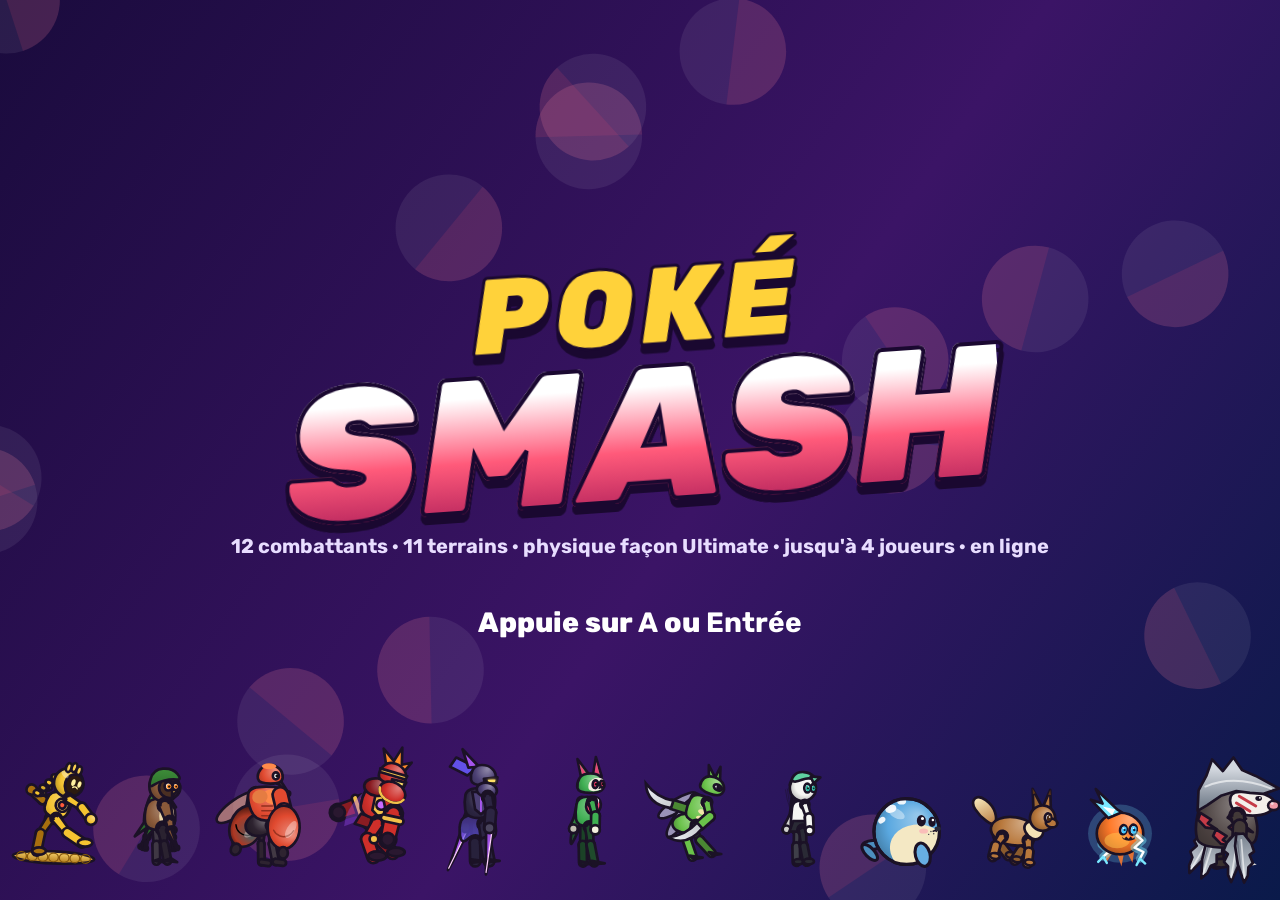
<file: index.html>
<!doctype html>
<html lang="fr">
<head>
  <meta charset="utf-8">
  <meta name="viewport" content="width=device-width,initial-scale=1,viewport-fit=cover">
  <title>Poké Smash</title>
  <link rel="preconnect" href="https://fonts.googleapis.com">
  <link href="https://fonts.googleapis.com/css2?family=Rubik:ital,wght@0,500;0,700;0,800;0,900;1,800;1,900&display=swap" rel="stylesheet">
  <link rel="stylesheet" href="css/style.css">
</head>
<body>
  <canvas id="game"></canvas>
  <div id="ui"></div>
  <div id="toast"></div>

  <script src="js/util.js"></script>
  <script src="js/input.js"></script>
  <script src="musique/musiques.js"></script>
  <script src="js/audio.js"></script>
  <script src="js/anim.js"></script>
  <script src="js/sim/fighter.js"></script>
  <script src="js/sim/combat.js"></script>
  <script src="js/sim/moves.js"></script>
  <script src="js/sim/sim.js"></script>
  <script src="js/stages.js"></script>
  <script src="js/stages-pokemon.js"></script>
  <script src="js/stages-koraidon.js"></script>
  <script src="js/stages-wailord.js"></script>
  <script src="js/stages-colonnes.js"></script>
  <script src="js/stages-oyacata.js"></script>
  <script src="js/render/draw.js"></script>
  <script src="js/render/render.js"></script>
  <script src="js/render3d/modeles.js"></script>
  <script src="js/portraits.js"></script>
  <script src="js/chars/gromago.js"></script>
  <script src="js/chars/archeduc.js"></script>
  <script src="js/chars/mouscoto.js"></script>
  <script src="js/chars/armarouge.js"></script>
  <script src="js/chars/malvalame.js"></script>
  <script src="js/chars/miascarade.js"></script>
  <script src="js/chars/insecateur.js"></script>
  <script src="js/chars/meloetta.js"></script>
  <script src="js/chars/obalie.js"></script>
  <script src="js/chars/evoli.js"></script>
  <script src="js/chars/motisma.js"></script>
  <script src="js/chars/minotaupe.js"></script>
  <script src="js/ai.js"></script>
  <script src="js/net.js"></script>
  <script src="js/replay.js"></script>
  <script src="js/ui.js"></script>
  <script src="js/main.js"></script>
  <script type="importmap">{"imports":{"three":"./js/vendor/three/three.module.js","three/addons/":"./js/vendor/three/addons/"}}</script>
  <script type="module" src="js/render3d/r3d.js"></script>
</body>
</html>
</file>
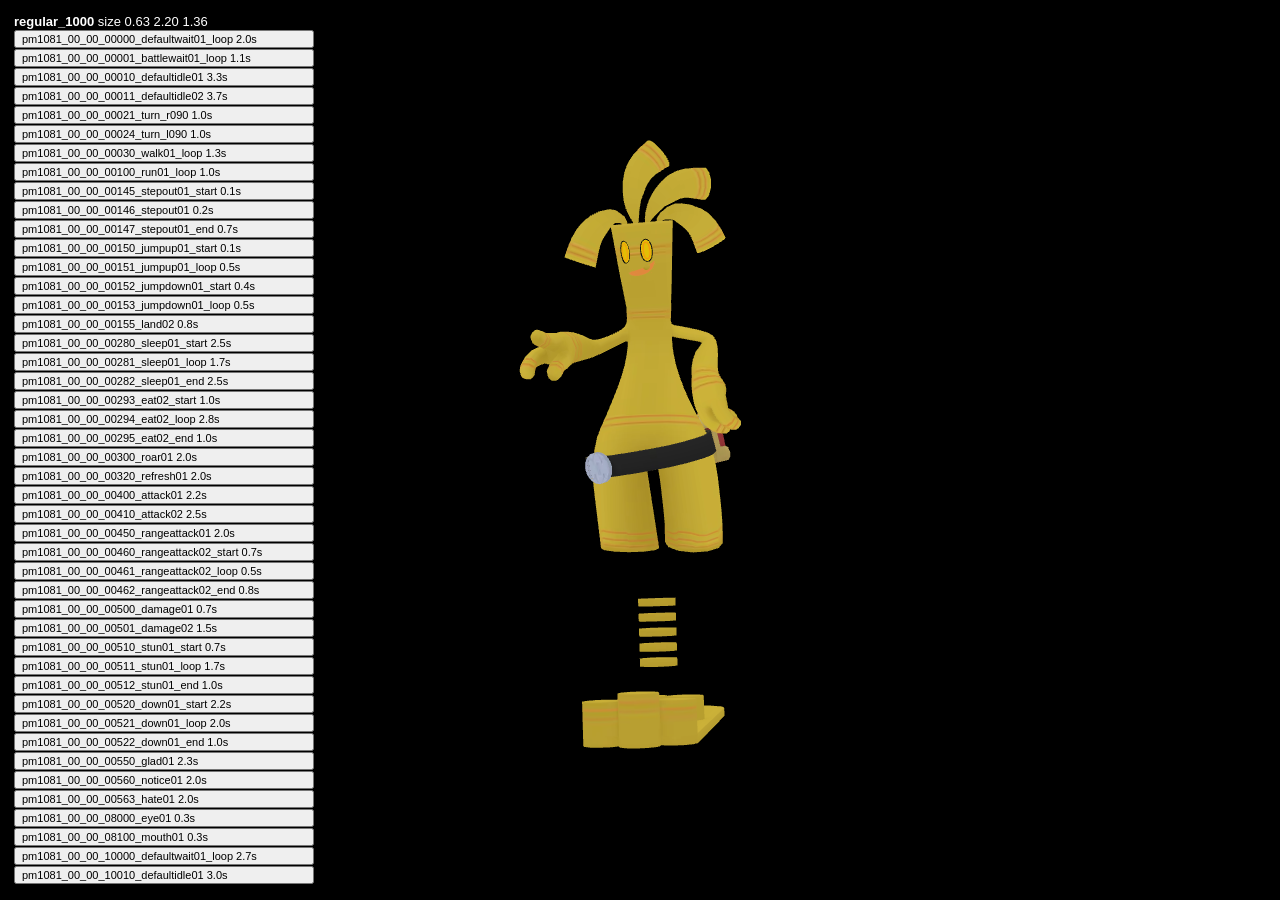
<file: outils/viewer3d.html>
<!doctype html>
<html lang="fr"><head><meta charset="utf-8"><title>Visionneuse 3D</title>
<style>body{margin:0;background:#2a3040;color:#fff;font:13px sans-serif;overflow:hidden}#ui{position:absolute;left:8px;top:8px;max-height:96vh;overflow:auto;background:#0008;padding:6px;width:300px}button{display:block;width:100%;text-align:left;font-size:11px;margin:1px 0}</style>
<script type="importmap">{"imports":{"three":"../js/vendor/three/three.module.js","three/addons/":"../js/vendor/three/addons/"}}</script>
</head><body><div id="ui"></div>
<script type="module">
import * as THREE from 'three';
import { GLTFLoader } from 'three/addons/loaders/GLTFLoader.js';
import { DRACOLoader } from 'three/addons/loaders/DRACOLoader.js';
const q = new URLSearchParams(location.search);
const file = q.get('m') || 'regular_1000';
const renderer = new THREE.WebGLRenderer({ antialias: true, preserveDrawingBuffer: true });
renderer.setSize(innerWidth, innerHeight); renderer.setPixelRatio(devicePixelRatio);
renderer.outputColorSpace = THREE.SRGBColorSpace;
document.body.appendChild(renderer.domElement);
const scene = new THREE.Scene();
const cam = new THREE.PerspectiveCamera(30, innerWidth / innerHeight, 0.01, 1000);
scene.add(new THREE.HemisphereLight(0xffffff, 0x445566, 1.6));
const sun = new THREE.DirectionalLight(0xffffff, 2.2); sun.position.set(3, 5, 4); scene.add(sun);
const dl = new DRACOLoader().setDecoderPath('../js/vendor/three/addons/libs/draco/');
const loader = new GLTFLoader().setDRACOLoader(dl);
const clock = new THREE.Clock();
let mixer, model;
window.V = { THREE, scene, cam };
loader.load('../modeles/sources/' + file + '.glb', (g) => {
  model = g.scene; scene.add(model); window.V.gltf = g; window.V.model = model;
  model.traverse((o) => { if (o.isMesh && /lod[1-9]|shadow/i.test(o.name)) o.visible = false; });
  const box = new THREE.Box3().setFromObject(model); const sz = box.getSize(new THREE.Vector3()), c = box.getCenter(new THREE.Vector3());
  const h = Math.max(sz.x, sz.y, sz.z);
  cam.position.set(c.x + h * 0.6, c.y + h * 0.2, c.z + h * 2.6); cam.lookAt(c);
  mixer = new THREE.AnimationMixer(model);
  const ui = document.getElementById('ui');
  ui.innerHTML = `<b>${file}</b> size ${sz.x.toFixed(2)} ${sz.y.toFixed(2)} ${sz.z.toFixed(2)}<br>`;
  g.animations.forEach((a, i) => {
    const b = document.createElement('button'); b.textContent = a.name.replace(/^.*?\|/, '') + ' ' + a.duration.toFixed(1) + 's';
    b.onclick = () => { mixer.stopAllAction(); mixer.clipAction(a).play(); }; ui.appendChild(b);
  });
  const pick = q.get('a'); const def = g.animations.find((a) => pick ? a.name.includes(pick) : /battlewait01|wait/.test(a.name)) || g.animations[0];
  if (def) mixer.clipAction(def).play();
});
// planche : V.sheet([[motif du clip, [fractions]]...]) -> grille d'images (capture)
window.V.sheet = (rows, cw = 150) => {
  const g = window.V.gltf, n = Math.max(...rows.map((r) => r[1].length));
  let ov = document.getElementById('ov'); if (!ov) { ov = document.createElement('canvas'); ov.id = 'ov'; ov.style.cssText = 'position:fixed;left:0;top:0;z-index:9;background:#2a3040'; document.body.appendChild(ov); }
  ov.width = n * cw; ov.height = rows.length * cw; const o = ov.getContext('2d'); o.fillStyle = '#2a3040'; o.fillRect(0, 0, ov.width, ov.height);
  rows.forEach(([pat, ts], r) => {
    const clip = g.animations.find((a) => a.name.includes(pat)); if (!clip) return;
    ts.forEach((t, i) => {
      mixer.stopAllAction(); const a = mixer.clipAction(clip); a.reset().play(); a.time = t * clip.duration; mixer.update(0);
      renderer.render(scene, cam);
      const c = renderer.domElement, s = Math.min(c.width, c.height);
      o.drawImage(c, (c.width - s) / 2, (c.height - s) / 2, s, s, i * cw, r * cw, cw, cw);
      o.fillStyle = '#fff'; o.font = '11px sans-serif'; o.fillText(pat.slice(-18) + ' ' + t, i * cw + 3, r * cw + 12);
    });
  });
  return ov.width + 'x' + ov.height;
};
window.V.side = () => { const b = new THREE.Box3().setFromObject(model); const c = b.getCenter(new THREE.Vector3()), h = b.getSize(new THREE.Vector3()).y; cam.position.set(c.x + h * 2.2, c.y + h * 0.15, c.z + h * 1.3); cam.lookAt(c); };
(function loop() { requestAnimationFrame(loop); const dt = clock.getDelta(); if (mixer) mixer.update(dt); renderer.render(scene, cam); })();
</script></body></html>
</file>
<file: css/style.css>
:root {
  --bg: #0d0820;
  --panel: rgba(20, 12, 48, 0.86);
  --panel2: rgba(40, 24, 90, 0.9);
  --ink: #ffffff;
  --muted: #c9c2ea;
  --gold: #ffd23a;
  --radius: 16px;
  font-family: 'Rubik', system-ui, -apple-system, 'Segoe UI', sans-serif;
}
* { box-sizing: border-box; }
html, body { margin: 0; height: 100%; overflow: hidden; background: var(--bg); color: var(--ink); user-select: none; -webkit-user-select: none; }
#game { position: fixed; inset: 0; width: 100vw; height: 100vh; display: block; }
#ui { position: fixed; inset: 0; pointer-events: none; }
#ui > * { pointer-events: auto; }
#toast { position: fixed; left: 50%; bottom: 24px; transform: translateX(-50%); background: rgba(0,0,0,0.85); color: #fff; padding: 10px 18px; border-radius: 12px; font-weight: 700; opacity: 0; transition: opacity .25s; pointer-events: none; z-index: 50; max-width: 90vw; text-align: center; }
#toast.on { opacity: 1; }
button { font-family: inherit; }

.screen { position: absolute; inset: 0; display: flex; flex-direction: column; align-items: center; justify-content: center; gap: 18px; padding: 16px; overflow: auto; }
.screen-title { font-size: clamp(28px, 5vw, 56px); font-weight: 900; font-style: italic; margin: 0; text-shadow: 0 4px 0 #1a0830, 0 0 24px rgba(160,90,255,0.6); letter-spacing: 1px; }
.hint { color: var(--muted); font-size: 14px; text-align: center; opacity: 0.9; }

/* Logo */
.logo { display: flex; flex-direction: column; align-items: center; line-height: 0.85; transform: rotate(-4deg); filter: drop-shadow(0 8px 0 #1a0830); }
.logo-poke { font-size: clamp(40px, 9vw, 110px); font-weight: 900; font-style: italic; color: #ffd23a; -webkit-text-stroke: 3px #1a0830; letter-spacing: 4px; }
.logo-smash { font-size: clamp(60px, 15vw, 190px); font-weight: 900; font-style: italic; background: linear-gradient(180deg, #fff 20%, #ff5a7a 60%, #b0205a); -webkit-background-clip: text; background-clip: text; color: transparent; -webkit-text-stroke: 4px #1a0830; }
.logo.small { transform: rotate(-3deg) scale(0.55); margin-bottom: -40px; }
.title-screen .tagline { color: #e8ddff; font-weight: 700; font-size: clamp(13px, 1.8vw, 20px); text-align: center; }
.title-screen .press { margin-top: 30px; font-size: clamp(18px, 2.4vw, 28px); font-weight: 800; animation: blink 1.2s infinite; }
@keyframes blink { 50% { opacity: 0.35; } }

/* Menus */
.menu-list { display: flex; flex-direction: column; gap: 10px; width: min(560px, 92vw); }
.menu-item { display: flex; justify-content: space-between; align-items: center; gap: 12px; padding: 14px 20px; background: var(--panel); border: 3px solid rgba(255,255,255,0.18); border-radius: 14px; color: #fff; font-size: 20px; font-weight: 800; cursor: pointer; transform: skewX(-6deg); transition: transform .08s, background .08s, border-color .08s; text-align: left; }
.menu-item .mi-t { transform: skewX(6deg); }
.menu-item .mi-s { transform: skewX(6deg); font-size: 13px; font-weight: 600; color: var(--muted); text-align: right; }
.menu-item.sel { background: linear-gradient(90deg, #ff4a6a, #b03aff); border-color: #fff; transform: skewX(-6deg) scale(1.04); }
.menu-item.sel .mi-s { color: #fff; }
.menu-item.big { justify-content: center; font-size: 24px; min-width: 240px; }
.pad-menu .menu-item { padding: 9px 18px; font-size: 18px; }
.replay-list { max-height: 62vh; overflow-y: auto; padding: 8px 14px; }
.replay-list .menu-item { padding: 10px 18px; font-size: 18px; flex-shrink: 0; }
.pad-test { min-height: 44px; width: min(560px, 92vw); background: var(--panel); border-radius: 12px; padding: 10px 16px; font-weight: 700; text-align: center; color: #efe9ff; }
.pad-test b { color: var(--gold); }
.pads { position: absolute; bottom: 14px; left: 0; right: 0; text-align: center; color: #d8ceff; font-size: 13px; font-weight: 600; }

/* Commandes */
.controls-screen { justify-content: flex-start; padding-top: 30px; }
.ctl-grid { display: grid; grid-template-columns: repeat(auto-fit, minmax(300px, 1fr)); gap: 16px; width: min(1200px, 96vw); }
.ctl-card { background: var(--panel); border-radius: var(--radius); padding: 14px 18px; border: 2px solid rgba(255,255,255,0.12); }
.ctl-card h2 { margin: 0 0 10px; font-size: 18px; }
.ctl-card table { width: 100%; border-collapse: collapse; font-size: 14px; }
.ctl-card td { padding: 5px 4px; border-bottom: 1px solid rgba(255,255,255,0.08); vertical-align: top; }
.ctl-card td:first-child { font-weight: 800; color: var(--gold); white-space: nowrap; padding-right: 12px; }
.ctl-card ul { margin: 0; padding-left: 18px; font-size: 14px; line-height: 1.6; }

/* Sélection des persos */
.css-screen { justify-content: flex-start; gap: 10px; padding: 12px 16px 8px; }
.css-top { display: flex; justify-content: space-between; align-items: center; width: min(1400px, 98vw); }
.css-title { font-size: clamp(20px, 3vw, 34px); font-weight: 900; font-style: italic; text-shadow: 0 3px 0 #1a0830; }
.css-rules { background: var(--panel); padding: 6px 14px; border-radius: 10px; font-weight: 800; color: var(--gold); }
.css-grid { display: grid; grid-template-columns: repeat(5, 1fr); gap: 10px; width: min(1100px, 96vw); }
.char-card { position: relative; aspect-ratio: 1.25; border-radius: 12px; overflow: hidden; background: radial-gradient(circle at 50% 35%, color-mix(in srgb, var(--cc) 70%, white 10%), color-mix(in srgb, var(--cc) 35%, #120828) 70%); border: 3px solid rgba(255,255,255,0.2); cursor: pointer; transition: transform .08s; }
.char-card img { position: absolute; inset: 4% 8% 18%; width: 84%; height: 78%; object-fit: contain; filter: drop-shadow(0 4px 0 rgba(0,0,0,0.35)); }
.char-card .char-name { position: absolute; left: 0; right: 0; bottom: 0; padding: 4px 6px; background: rgba(10,4,30,0.8); font-weight: 900; font-size: clamp(11px, 1.3vw, 16px); text-align: center; text-transform: uppercase; letter-spacing: .5px; }
.char-card .char-random, .char-card .char-fallback { position: absolute; inset: 0 0 20%; display: grid; place-items: center; font-size: 64px; font-weight: 900; color: #fff; text-shadow: 0 4px 0 #1a0830; }
.char-card.hl { border-color: var(--hl); transform: scale(1.05); box-shadow: 0 0 0 3px var(--hl), 0 0 18px var(--hl); z-index: 2; }
.char-tokens { position: absolute; top: 4px; left: 4px; display: flex; gap: 3px; flex-wrap: wrap; }
.tok { font-size: 11px; font-weight: 900; padding: 2px 6px; border-radius: 8px; border: 2px solid #fff; color: #fff; text-shadow: 0 1px 0 #000; }
.css-desc { width: min(1100px, 96vw); min-height: 38px; background: var(--panel); border-radius: 10px; padding: 8px 14px; font-size: 14px; color: #efe9ff; }
.css-desc b { color: var(--gold); }
.css-panels { display: grid; grid-template-columns: repeat(4, 1fr); gap: 10px; width: min(1100px, 96vw); flex: 1; min-height: 150px; max-height: 250px; }
.panel { position: relative; border-radius: 14px; background: linear-gradient(160deg, color-mix(in srgb, var(--pc) 80%, black 5%), color-mix(in srgb, var(--pc) 30%, #0a0420)); border: 3px solid rgba(255,255,255,0.35); overflow: hidden; display: flex; flex-direction: column; }
.panel.empty { background: rgba(20,12,48,0.6); border-style: dashed; }
.panel.ready { border-color: #fff; box-shadow: 0 0 16px var(--pc); }
.panel-cv { width: 100%; flex: 1; min-height: 0; object-fit: contain; }
.panel-info { padding: 4px 10px 8px; background: rgba(0,0,0,0.35); }
.panel-name { font-weight: 900; font-size: 17px; text-transform: uppercase; font-style: italic; }
.panel-sub { font-size: 12px; font-weight: 600; color: #f3eeff; }
.panel-join { position: absolute; inset: 0; display: none; flex-direction: column; align-items: center; justify-content: center; gap: 10px; text-align: center; font-weight: 700; color: var(--muted); font-size: 14px; }
.panel.empty .panel-join { display: flex; }
.panel.empty .panel-info, .panel.empty .panel-cv { display: none; }
.btn-cpu, .panel-cpu button { background: rgba(255,255,255,0.15); border: 2px solid rgba(255,255,255,0.4); color: #fff; font-weight: 800; border-radius: 8px; padding: 4px 10px; cursor: pointer; }
.btn-cpu:hover, .panel-cpu button:hover { background: rgba(255,255,255,0.3); }
.panel-cpu { position: absolute; top: 6px; right: 6px; display: none; gap: 4px; align-items: center; font-weight: 900; font-size: 13px; }
.panel.cpu .panel-cpu { display: flex; }
.css-foot { display: flex; gap: 16px; flex-wrap: wrap; justify-content: center; font-size: 13px; color: var(--muted); }
.css-foot b { color: #fff; background: rgba(255,255,255,0.15); padding: 1px 6px; border-radius: 6px; }
.css-go { position: absolute; left: 0; right: 0; top: 46%; text-align: center; font-size: clamp(24px, 4vw, 48px); font-weight: 900; font-style: italic; background: linear-gradient(90deg, transparent, rgba(255,74,106,0.95), rgba(176,58,255,0.95), transparent); padding: 10px; transform: skewY(-3deg) scaleY(0); opacity: 0; transition: transform .15s, opacity .15s; pointer-events: none; text-shadow: 0 3px 0 #1a0830; }
.css-go.on { transform: skewY(-3deg) scaleY(1); opacity: 1; }

/* Stages */
.stage-grid { display: grid; grid-template-columns: repeat(4, 1fr); gap: 12px; width: min(1100px, 96vw, calc((100vh - 300px) * 2.37 + 36px)); } /* 3 rangées de 4 tiennent dans l'écran */
.stage-card { border-radius: 14px; overflow: hidden; border: 4px solid rgba(255,255,255,0.2); cursor: pointer; background: #120828; transition: transform .08s; }
.stage-card canvas { display: block; width: 100%; aspect-ratio: 16/9; }
.stage-card .stage-name { padding: 8px 12px; font-weight: 900; font-size: 18px; display: flex; flex-direction: column; }
.stage-card .stage-name small { font-weight: 600; font-size: 12px; color: var(--muted); }
.stage-card.sel { border-color: var(--gold); transform: scale(1.04); box-shadow: 0 0 22px rgba(255,210,58,0.6); }

/* Résultats */
.results-screen { background: rgba(8, 4, 24, 0.55); }
.res-win { display: flex; align-items: center; gap: 20px; background: linear-gradient(90deg, var(--wc), transparent); padding: 14px 40px 14px 14px; border-radius: 20px; }
.res-win img { width: clamp(120px, 18vw, 220px); height: clamp(120px, 18vw, 220px); object-fit: contain; filter: drop-shadow(0 6px 0 rgba(0,0,0,0.4)); }
.res-label { font-weight: 900; letter-spacing: 3px; color: var(--gold); }
.res-name { font-size: clamp(32px, 6vw, 72px); font-weight: 900; font-style: italic; text-shadow: 0 4px 0 #1a0830; }
.res-who { font-weight: 800; }
.res-table { width: min(900px, 96vw); background: var(--panel); border-radius: 14px; overflow: hidden; }
.res-row { display: grid; grid-template-columns: 50px 2fr 1fr 1.3fr 1.5fr 1.5fr; padding: 10px 16px; border-left: 8px solid var(--rc, transparent); font-weight: 700; align-items: center; }
.res-row.head { background: rgba(255,255,255,0.08); font-size: 12px; color: var(--muted); border-left-color: transparent; }
.res-row small { color: var(--muted); font-weight: 600; }

/* En ligne */
.join-screen .code-input { font-size: 56px; font-weight: 900; letter-spacing: 16px; text-align: center; width: min(420px, 90vw); padding: 12px; border-radius: 16px; border: 4px solid rgba(255,255,255,0.35); background: rgba(10,4,30,0.8); color: #fff; font-family: inherit; text-transform: uppercase; }
.net-head { display: flex; gap: 16px; align-items: center; width: min(1100px, 96vw); background: var(--panel); border-radius: 14px; padding: 10px 14px; }
.net-code { font-size: 34px; font-weight: 900; letter-spacing: 8px; color: var(--gold); }
.net-qr { width: 92px; height: 92px; background: #fff; border-radius: 8px; padding: 4px; flex: none; }
.net-qr img, .net-qr canvas { width: 100% !important; height: 100% !important; }
.net-info { flex: 1; display: flex; flex-direction: column; gap: 6px; font-size: 13px; }
.net-link { font-family: ui-monospace, monospace; background: rgba(0,0,0,0.35); padding: 4px 8px; border-radius: 6px; word-break: break-all; }
.net-peers { color: var(--muted); }
.net-btn { background: linear-gradient(90deg, #ff4a6a, #b03aff); border: none; color: #fff; font-weight: 800; padding: 8px 14px; border-radius: 10px; cursor: pointer; }

@media (max-width: 760px) {
  .css-grid { grid-template-columns: repeat(3, 1fr); }
  .css-panels { grid-template-columns: repeat(2, 1fr); max-height: none; }
  .stage-grid { grid-template-columns: repeat(2, 1fr); }
  .res-row { grid-template-columns: 30px 2fr 1fr 1fr; }
  .res-row span:nth-child(5), .res-row span:nth-child(6) { display: none; }
}
.net-tip { background: rgba(255, 210, 58, 0.14); border: 1px solid rgba(255, 210, 58, 0.5); border-radius: 8px; padding: 6px 10px; line-height: 1.4; }
.net-tip b { color: var(--gold); }

/* Diagnostic manette (Options > Boutons de la manette) */
.pad-diag { margin-top: 10px; max-width: min(900px, 94vw); font-size: 13px; line-height: 1.45; text-align: left; }
.pad-diag .pd-row { background: rgba(255,255,255,0.07); border-radius: 8px; padding: 6px 10px; margin-top: 6px; }
.pad-diag .pd-row.off { opacity: 0.5; }
.pad-diag .pd-ok { color: #7dffa0; font-weight: 800; }
.pad-diag .pd-ko { color: #ffb05a; font-weight: 800; }
.pad-diag small { color: var(--muted); }
</file>
